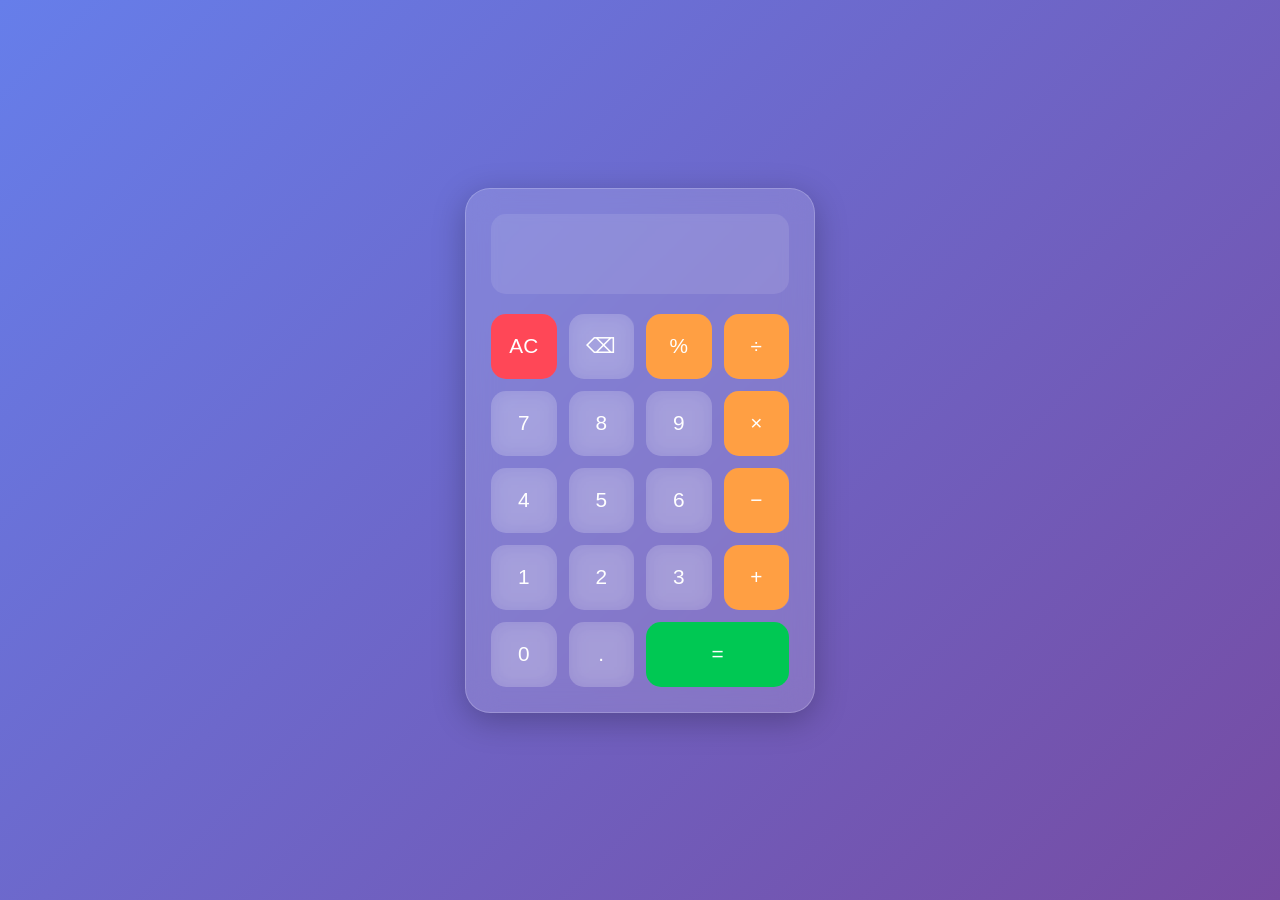
<file: calculator/calculator.html>
<!DOCTYPE html>
<html lang="en">
<head>
<meta charset="UTF-8">
<meta name="viewport" content="width=device-width, initial-scale=1.0">
<title>Smart Calculator</title>

<style>
*{
    margin:0;
    padding:0;
    box-sizing:border-box;
    font-family:'Poppins',sans-serif;
}

body{
    height:100vh;
    display:flex;
    justify-content:center;
    align-items:center;
    background:linear-gradient(135deg,#667eea,#764ba2);
}

.calculator{
    width:350px;
    padding:25px;
    border-radius:25px;
    backdrop-filter:blur(15px);
    background:rgba(255,255,255,0.15);
    border:1px solid rgba(255,255,255,0.2);
    box-shadow:0 8px 32px rgba(0,0,0,0.25);
}

.display{
    width:100%;
    height:80px;
    border:none;
    outline:none;
    background:rgba(255,255,255,0.1);
    border-radius:15px;
    color:white;
    font-size:2rem;
    text-align:right;
    padding:20px;
    margin-bottom:20px;
}

.buttons{
    display:grid;
    grid-template-columns:repeat(4,1fr);
    gap:12px;
}

button{
    height:65px;
    border:none;
    border-radius:15px;
    font-size:1.3rem;
    cursor:pointer;
    color:white;
    background:rgba(255,255,255,0.15);
    backdrop-filter:blur(10px);
    transition:0.3s;
}

button:hover{
    transform:translateY(-3px);
    background:rgba(255,255,255,0.25);
}

button:active{
    transform:scale(0.95);
}

.operator{
    background:#ff9f43;
}

.operator:hover{
    background:#ffb55a;
}

.equal{
    background:#00c853;
    grid-column:span 2;
}

.equal:hover{
    background:#14d765;
}

.clear{
    background:#ff4757;
}

.clear:hover{
    background:#ff5f6d;
}
</style>
</head>

<body>

<div class="calculator">

    <input type="text" class="display" id="display" readonly>

    <div class="buttons">

        <button class="clear" onclick="clearDisplay()">AC</button>
        <button onclick="deleteLast()">⌫</button>
        <button class="operator" onclick="append('%')">%</button>
        <button class="operator" onclick="append('/')">÷</button>

        <button onclick="append('7')">7</button>
        <button onclick="append('8')">8</button>
        <button onclick="append('9')">9</button>
        <button class="operator" onclick="append('*')">×</button>

        <button onclick="append('4')">4</button>
        <button onclick="append('5')">5</button>
        <button onclick="append('6')">6</button>
        <button class="operator" onclick="append('-')">−</button>

        <button onclick="append('1')">1</button>
        <button onclick="append('2')">2</button>
        <button onclick="append('3')">3</button>
        <button class="operator" onclick="append('+')">+</button>

        <button onclick="append('0')">0</button>
        <button onclick="append('.')">.</button>
        <button class="equal" onclick="calculate()">=</button>

    </div>
</div>

<script>

const display = document.getElementById("display");

function append(value){
    display.value += value;
}

function clearDisplay(){
    display.value = "";
}

function deleteLast(){
    display.value = display.value.slice(0,-1);
}

function calculate(){
    try{
        display.value = eval(display.value);
    }
    catch{
        display.value = "Error";
    }
}
document.addEventListener("keydown",(e)=>{

    if(
        (e.key >= "0" && e.key <= "9") ||
        ["+","-","*","/",".","%"].includes(e.key)
    ){
        append(e.key);
    }

    else if(e.key === "Enter"){
        calculate();
    }

    else if(e.key === "Backspace"){
        deleteLast();
    }

    else if(e.key === "Escape"){
        clearDisplay();
    }
});

</script>
</body>
</html>
</file>
